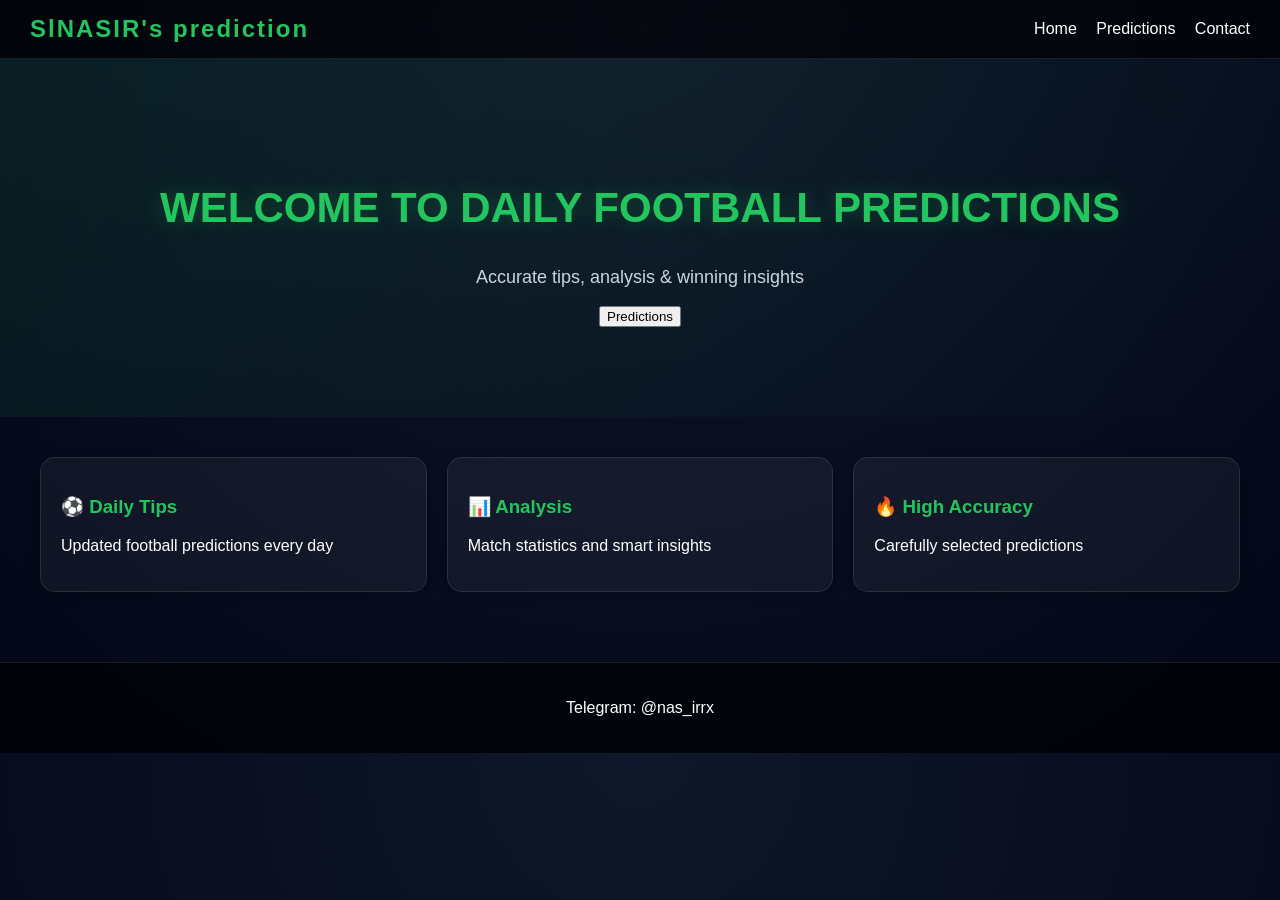
<file: index.html>
<!DOCTYPE html>
<html lang="en">
<head>
    <meta charset="UTF-8">
    <title>Supra Predictions</title>
    <link rel="stylesheet" href="style.css">
</head>
<body>

<header class="header">
    <div class="logo">SlNASIR's prediction</div>
    <nav>
        <a href="#">Home</a>
        <a href="#">Predictions</a>
        <a href="#">Contact</a>
    </nav>
</header>

<section class="hero">
    <h1>WELCOME TO DAILY FOOTBALL PREDICTIONS</h1>
    <p>Accurate tips, analysis & winning insights</p>
    <a href="predictions.html">
    <button>Predictions</button>
</a>
</section>

<section class="features">
    <div class="box">
        <h3>⚽ Daily Tips</h3>
        <p>Updated football predictions every day</p>
    </div>

    <div class="box">
        <h3>📊 Analysis</h3>
        <p>Match statistics and smart insights</p>
    </div>

    <div class="box">
        <h3>🔥 High Accuracy</h3>
        <p>Carefully selected predictions</p>
    </div>
</section>

<footer>
    <p>Telegram: @nas_irrx</p>
</footer>

</body>
</html>
</file>
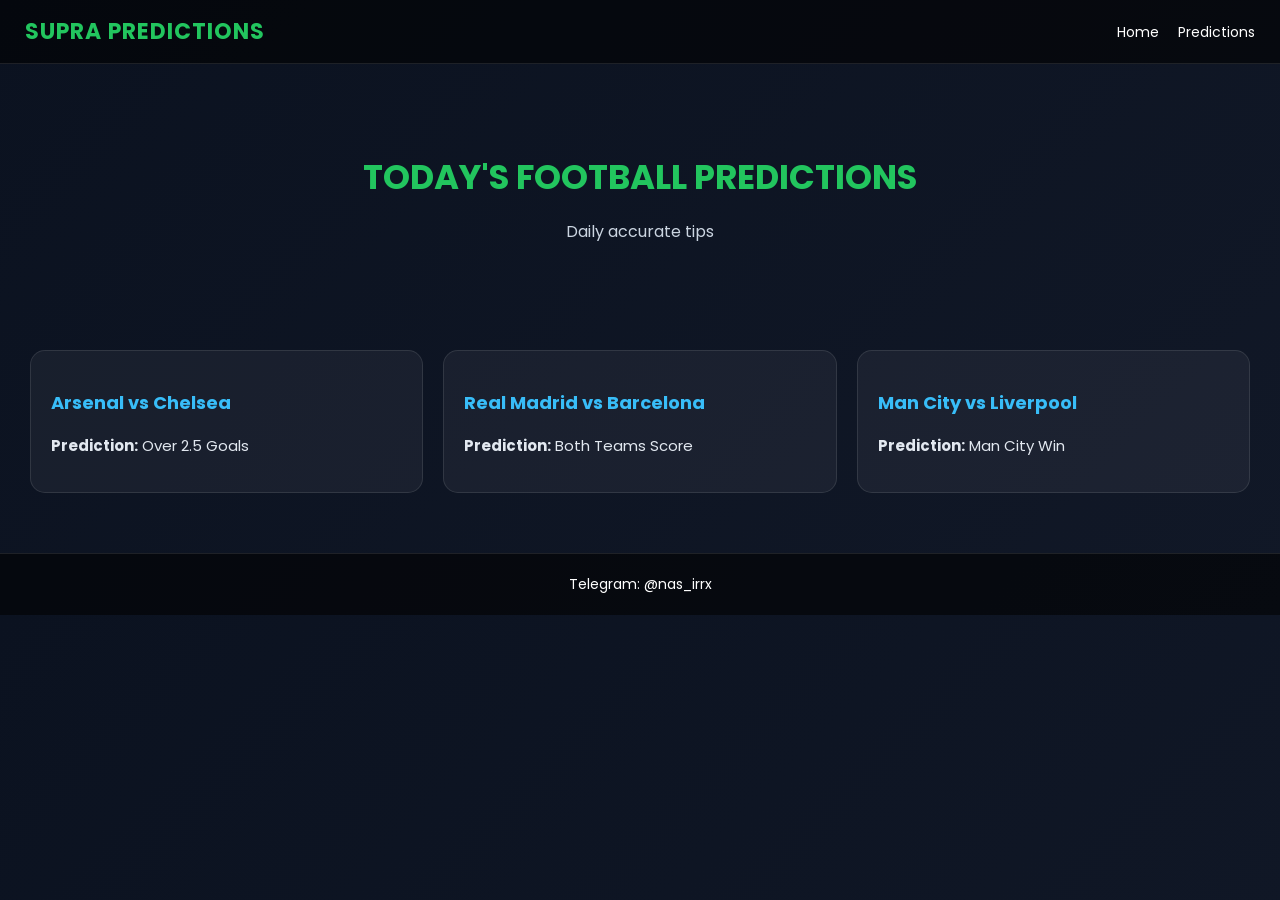
<file: predictions.html>
<!DOCTYPE html>
<html lang="en">
<head>
    <meta charset="UTF-8">
    <title>Predictions</title>

    <!-- Google Font -->
    <link href="https://fonts.googleapis.com/css2?family=Poppins:wght@300;500;700&display=swap" rel="stylesheet">

    <style>
        body {
            margin: 0;
            font-family: 'Poppins', sans-serif;
            background: linear-gradient(135deg, #0b1220, #111827);
            color: white;
        }

        /* HEADER */
        .header {
            display: flex;
            justify-content: space-between;
            align-items: center;
            padding: 15px 25px;
            background: rgba(0,0,0,0.6);
            border-bottom: 1px solid rgba(255,255,255,0.1);
        }

        .logo {
            font-size: 22px;
            font-weight: 700;
            color: #22c55e;
            letter-spacing: 1px;
        }

        nav a {
            color: white;
            margin-left: 15px;
            text-decoration: none;
            font-size: 14px;
        }

        nav a:hover {
            color: #22c55e;
        }

        /* HERO */
        .hero {
            text-align: center;
            padding: 60px 20px;
        }

        .hero h1 {
            font-size: 34px;
            color: #22c55e;
            margin-bottom: 10px;
        }

        .hero p {
            color: #cbd5e1;
            font-size: 16px;
        }

        /* CONTAINER */
        .container {
            display: grid;
            grid-template-columns: repeat(auto-fit, minmax(250px, 1fr));
            gap: 20px;
            padding: 30px;
        }

        /* CARD */
        .card {
            background: rgba(255,255,255,0.05);
            border: 1px solid rgba(255,255,255,0.1);
            padding: 20px;
            border-radius: 15px;
            transition: 0.3s;
        }

        .card:hover {
            transform: translateY(-5px);
            border-color: #22c55e;
        }

        .card h3 {
            font-size: 18px;
            color: #38bdf8;
        }

        .card p {
            font-size: 15px;
            color: #e2e8f0;
        }

        /* FOOTER */
        footer {
            text-align: center;
            padding: 20px;
            margin-top: 30px;
            background: rgba(0,0,0,0.6);
            border-top: 1px solid rgba(255,255,255,0.1);
            font-size: 14px;
        }
    </style>

</head>
<body>

<header class="header">
    <div class="logo">SUPRA PREDICTIONS</div>
    <nav>
        <a href="index.html">Home</a>
        <a href="predictions.html">Predictions</a>
    </nav>
</header>

<section class="hero">
    <h1>TODAY'S FOOTBALL PREDICTIONS</h1>
    <p>Daily accurate tips</p>
</section>

<div class="container">

    <div class="card">
        <h3>Arsenal vs Chelsea</h3>
        <p><b>Prediction:</b> Over 2.5 Goals</p>
    </div>

    <div class="card">
        <h3>Real Madrid vs Barcelona</h3>
        <p><b>Prediction:</b> Both Teams Score</p>
    </div>

    <div class="card">
        <h3>Man City vs Liverpool</h3>
        <p><b>Prediction:</b> Man City Win</p>
    </div>

</div>

<footer>
    Telegram: @nas_irrx
</footer>

</body>
</html>
</file>
<file: style.css>
body {
    margin: 0;
    font-family: Arial, sans-serif;
    background: radial-gradient(circle at top, #0f172a, #020617);
    color: white;
}

/* HEADER */
.header {
    display: flex;
    justify-content: space-between;
    align-items: center;
    padding: 15px 30px;
    background: rgba(0,0,0,0.6);
    backdrop-filter: blur(10px);
    border-bottom: 1px solid rgba(255,255,255,0.1);
    position: sticky;
    top: 0;
}

.logo {
    font-size: 24px;
    font-weight: bold;
    color: #22c55e;
    letter-spacing: 2px;
}

nav a {
    color: white;
    margin-left: 15px;
    text-decoration: none;
    transition: 0.3s;
}

nav a:hover {
    color: #22c55e;
}

/* HERO */
.hero {
    text-align: center;
    padding: 90px 20px;
    background: linear-gradient(135deg, rgba(34,197,94,0.1), transparent);
}

.hero h1 {
    font-size: 42px;
    color: #22c55e;
    text-shadow: 0 0 20px rgba(34,197,94,0.3);
}

.hero p {
    font-size: 18px;
    color: #cbd5e1;
}

.btn {
    display: inline-block;
    margin-top: 20px;
    padding: 14px 28px;
    background: #22c55e;
    color: black;
    font-weight: bold;
    border-radius: 12px;
    text-decoration: none;
    transition: 0.3s;
    box-shadow: 0 0 20px rgba(34,197,94,0.4);
}

.btn:hover {
    transform: scale(1.05);
}

/* MATCH CARDS STYLE */
.features {
    display: grid;
    grid-template-columns: repeat(auto-fit, minmax(250px, 1fr));
    gap: 20px;
    padding: 40px;
}

.box {
    background: rgba(255,255,255,0.05);
    border: 1px solid rgba(255,255,255,0.1);
    padding: 20px;
    border-radius: 15px;
    transition: 0.3s;
    box-shadow: 0 0 10px rgba(0,0,0,0.3);
}

.box:hover {
    transform: translateY(-5px);
    border-color: #22c55e;
    box-shadow: 0 0 20px rgba(34,197,94,0.2);
}

.box h3 {
    color: #22c55e;
}

/* LIVE MATCH BADGE STYLE */
.live {
    display: inline-block;
    padding: 5px 10px;
    background: red;
    color: white;
    font-size: 12px;
    border-radius: 8px;
    animation: blink 1s infinite;
}

@keyframes blink {
    50% { opacity: 0.4; }
}

/* FOOTER */
footer {
    text-align: center;
    padding: 20px;
    background: rgba(0,0,0,0.6);
    border-top: 1px solid rgba(255,255,255,0.1);
    margin-top: 30px;
}
</file>
